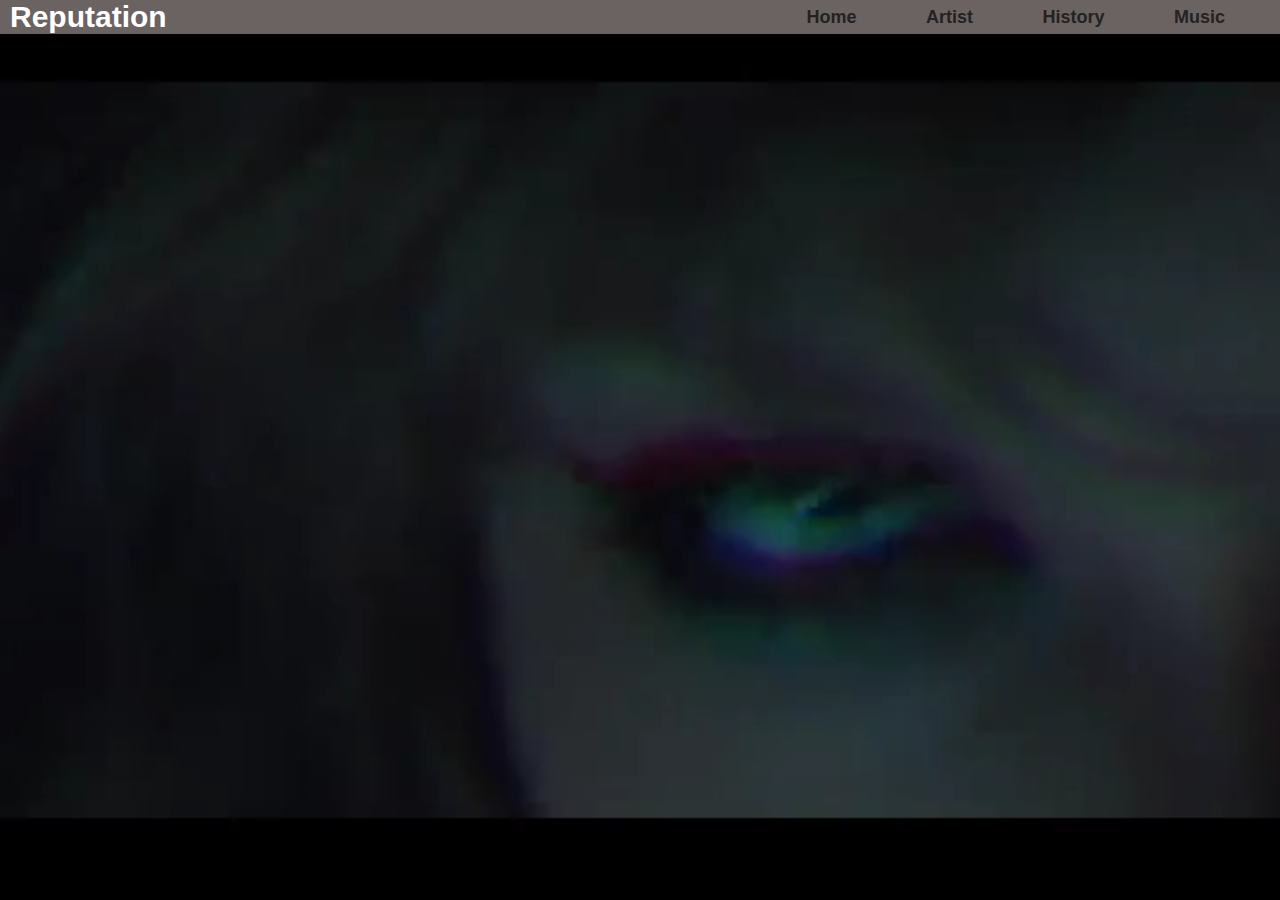
<file: index.html>
<!DOCTYPE html>
<html>

<head>
    <meta name="viewport" content="width=device-width, initial-scale=1.0">
    <title>Reputation Era</title>
    <link rel="stylesheet" href="deesign.css">
    <link href='https://unpkg.com/boxicons@2.1.4/css/boxicons.min.css' rel='stylesheet'>
    

</head>

<body>


    <selection>
        <div class="styling">
            <video src="images/repvidz.mp4" id="bg=video" autoplay muted></video>
            <div class="text">
                <span>REPUTATION</span>
                <span></span>
                <span><a href="about.html">Explore</a></span>
            </div>
        </div>
    </selection>
    <video src="images/reppic_1.mp4" id="bgvidz" autoplay muted></video>         


    <header class="menu">
        <a href="#" class="logo">Reputation</a>
        
        <nav class="clickable">
            <ul>
                <a href="#">
                    <h2 class="home">Home</h2>
                </a>
                <a href="about.html">
                    <h2 class="About">Artist</h2>
                </a>
                <a href="history.html">
                    <h2 class="historybtns">History</h2>
                </a>
                <a href="music.html">
                    <h2 class="msicbtns">Music</h2>
                </a>
            </ul>
        </nav>
    </header>
    
   
</body>

</html>
</file>
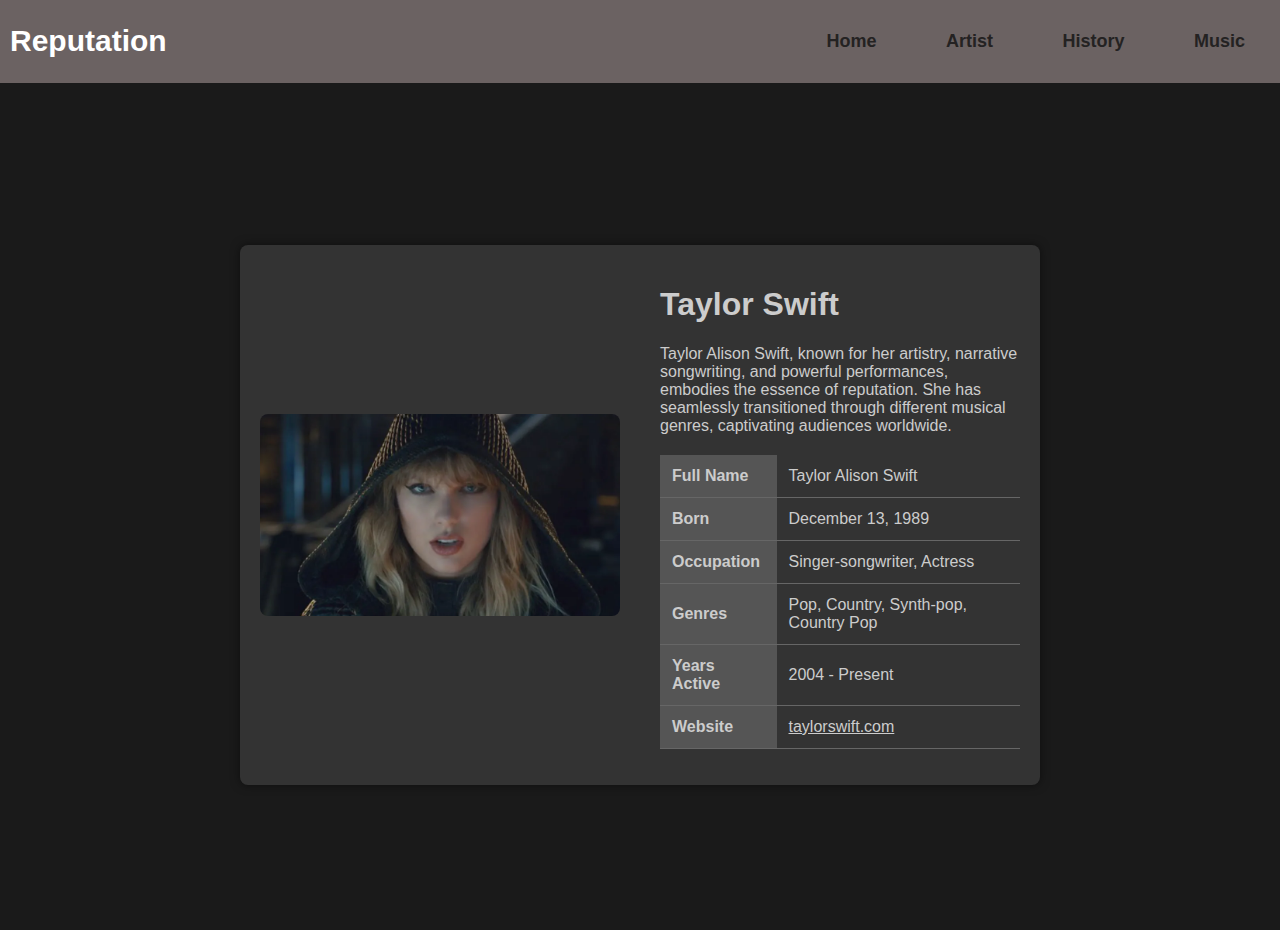
<file: about.html>
<!DOCTYPE html>
<html lang="en">
<head>
    <meta charset="UTF-8">
    <meta name="viewport" content="width=device-width, initial-scale=1.0">
    <title>Taylor Alison Swift</title>
    <link rel="stylesheet" href="about.css">
</head>
<body>

    <header class="menu">
        <a href="#" class="logo">Reputation</a>
        
        <nav class="clickable">
            <ul>
                <a href="index.html">
                    <h2 class="home">Home</h2>
                </a>
                <a href="#">
                    <h2 class="About">Artist</h2>
                </a>
                <a href="history.html">
                    <h2 class="historybtns">History</h2>
                </a>
                <a href="music.html">
                    <h2 class="msicbtns">Music</h2>
                </a>
            </ul>
        </nav>
    </header>

    <div id="content">
        <div id="image-container">
            <img src="taylor-swift-ready-for-it-social.webp" alt="Taylor Swift performing at 2019 American Music Awards">
        </div>
        <div id="text-container">
            <h1>Taylor Swift</h1>
            <p>Taylor Alison Swift, known for her artistry, narrative songwriting, and powerful performances, embodies the essence of reputation. She has seamlessly transitioned through different musical genres, captivating audiences worldwide.</p>
            <table>
                <tr>
                    <th>Full Name</th>
                    <td>Taylor Alison Swift</td>
                </tr>
                <tr>
                    <th>Born</th>
                    <td>December 13, 1989</td>
                </tr>
                <tr>
                    <th>Occupation</th>
                    <td>Singer-songwriter, Actress</td>
                </tr>
                <tr>
                    <th>Genres</th>
                    <td>Pop, Country, Synth-pop, Country Pop</td>
                </tr>
                <tr>
                    <th>Years Active</th>
                    <td>2004 - Present</td>
                </tr>
                <tr>
                    <th>Website</th>
                    <td><a href="https://www.taylorswift.com/">taylorswift.com</a></td>
                </tr>
            </table>
        </div>
    </div>
</body>
</html>
</file>
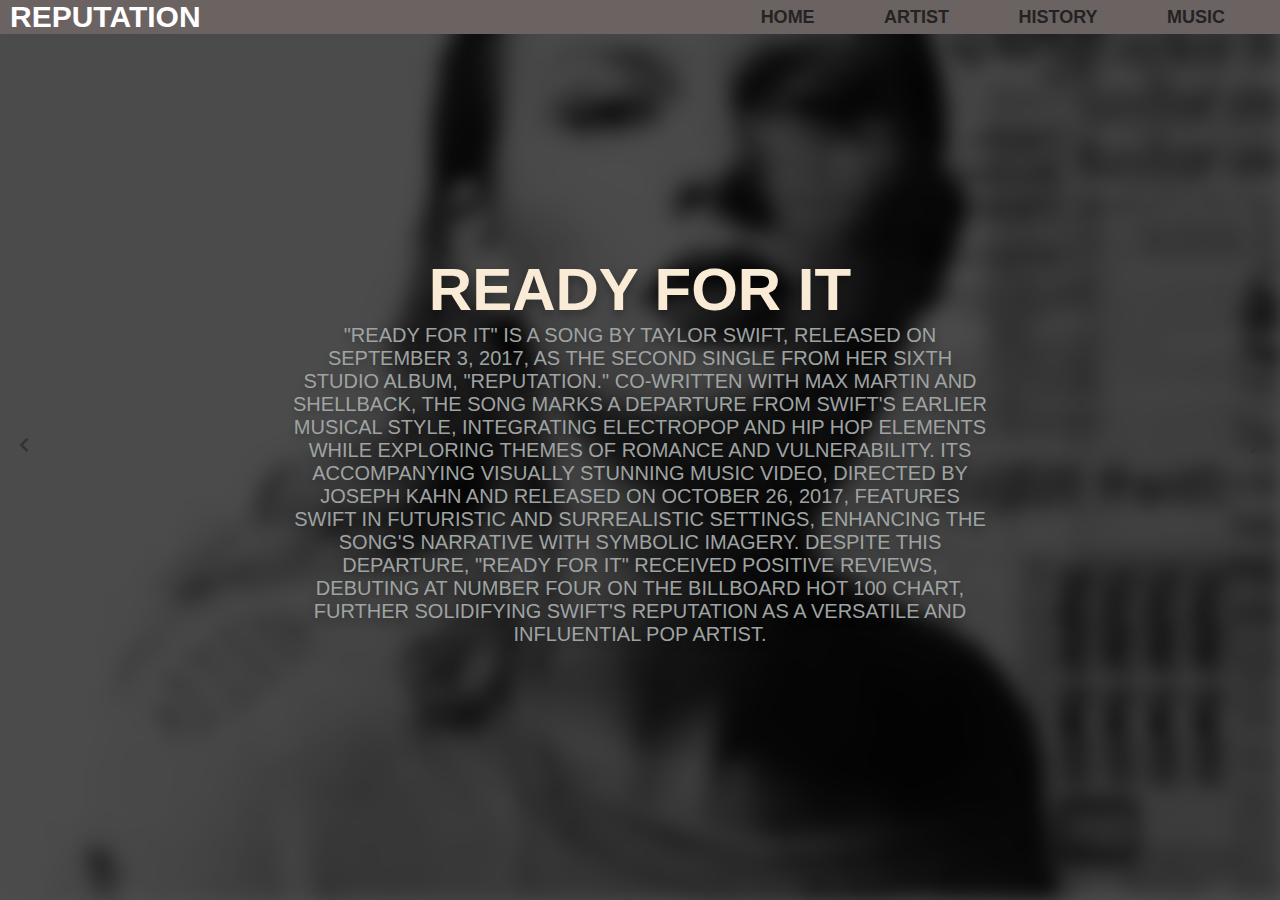
<file: history.html>
<!DOCTYPE html>
<html lang="en">

<head>
    <meta charset="UTF-8">
    <meta name="viewport" content="width=device-width, initial-scale=1.0">
    <title>Document</title>
    <link rel="stylesheet" href="history.css">
    <link href='https://unpkg.com/boxicons@2.1.4/css/boxicons.min.css' rel='stylesheet'>

</head>

<body>

    <header class="menu">
        <a href="#" class="logo">Reputation</a>
        
        <nav class="clickable">
            <ul>
                <a href="index.html">
                    <h2 class="home">Home</h2>
                </a>
                <a href="about.html">
                    <h2 class="About">Artist</h2>
                </a>
                <a href="#">
                    <h2 class="historybtns">History</h2>
                </a>
                <a href="music.html">
                    <h2 class="msicbtns">Music</h2>
                </a>
            </ul>
        </nav>
    </header>

    <div class="container">
        <div class="slide-container active">
            <div class="slide">
                <div class="content">
                    <h3>Ready for it</h3>
                    <p>"Ready for It" is a song by Taylor Swift, released on September 3, 2017, as the second single
                        from her sixth studio album, "Reputation." Co-written with Max Martin and Shellback, the song
                        marks a departure from Swift's earlier musical style, integrating electropop and hip hop
                        elements while exploring themes of romance and vulnerability. Its accompanying visually stunning
                        music video, directed by Joseph Kahn and released on October 26, 2017, features Swift in
                        futuristic and surrealistic settings, enhancing the song's narrative with symbolic imagery.
                        Despite this departure, "Ready for It" received positive reviews, debuting at number four on the
                        Billboard Hot 100 chart, further solidifying Swift's reputation as a versatile and influential
                        pop artist.</p>
                </div>
                <img src="download.jpg" alt="Ready for it">
            </div>
        </div>

        <div class="slide-container">
            <div class="slide">
                <div class="content">
                    <h3>End Game</h3>
                    <p>"End Game" is a 2017 song by Taylor Swift featuring Future and Ed Sheeran. It's from her album
                        "Reputation" and blends pop, hip hop, and R&B. The song discusses fame, love, and redemption.
                        Despite mixed reviews, it did well commercially, reaching the top ten in various countries. The
                        music video, released in 2018, features Swift, Future, and Sheeran in glamorous settings,
                        highlighting Swift's versatility as an artist.</p>
                </div>
                <img src="download.jpg" alt="Ready for it">
            </div>
        </div>

        <div class="slide-container">
            <div class="slide">
                <div class="content">
                    <h3>I did Something Bad</h3>
                    <p>"I Did Something Bad" is a song from Taylor Swift's album "Reputation," released on November 10,
                        2017. Co-written with Max Martin, it features dark, electronic production, marking a departure
                        from Swift's earlier style. Lyrically, it explores rebellion, revenge, and the consequences of
                        actions, addressing Swift's public image controversies. Critics praised its edgy production and
                        confident delivery. The song became a fan favorite and was performed during Swift's "Reputation
                        Stadium Tour," showcasing her versatility as an artist.</p>
                </div>
                <img src="download.jpg" alt="Ready for it">
            </div>
        </div>

        <div class="slide-container">
            <div class="slide">
                <div class="content">
                    <h3>Don’t Blame Me</h3>
                    <p>"Don't Blame Me" is a song from Taylor Swift's album "Reputation," released on November 10, 2017.
                        Produced with Max Martin and Shellback, it features gospel influences and powerful vocals from
                        Swift. Lyrically, it delves into themes of love, addiction, and devotion. Critics praised its
                        vocal delivery, production, and depth. The song became a fan favorite and was part of Swift's
                        "Reputation Stadium Tour," contributing to her status as a prominent figure in pop music.</p>
                </div>
                <img src="download.jpg" alt="Ready for it">
            </div>
        </div>

        <div class="slide-container">
            <div class="slide">
                <div class="content">
                    <h3>Delicate</h3>
                    <p>"Don't Blame Me" by Taylor Swift, from her album "Reputation" (2017), produced with Max Martin
                        and Shellback, features gospel-infused sound and powerful vocals. Lyrically, it explores love,
                        addiction, and devotion, with Swift acknowledging intense emotions. Critics praised its vocal
                        delivery, production, and depth. A fan favorite, it was part of Swift's "Reputation Stadium
                        Tour," contributing to her pop music prominence.</p>
                </div>
                <img src="download.jpg" alt="Ready for it">
            </div>
        </div>

        <div class="slide-container">
            <div class="slide">
                <div class="content">
                    <h3>Look What You Made Me Do</h3>
                    <p>"Look What You Made Me Do" is Taylor Swift's lead single from her album "Reputation," released on
                        August 24, 2017. Co-written with Jack Antonoff and produced by both, it showcases a darker,
                        electronic sound diverging from Swift's previous style. Lyrically, it addresses Swift's public
                        conflicts, emphasizing themes of redemption and empowerment. The music video, directed by Joseph
                        Kahn, incorporates symbolic imagery from Swift's past controversies. While critics had mixed
                        reviews, the song debuted at number one on the Billboard Hot 100, marking a new era for Swift's
                        music with "Reputation."</p>
                </div>
                <img src="download.jpg" alt="Ready for it">
            </div>
        </div>

        <div class="slide-container">
            <div class="slide">
                <div class="content">
                    <h3>So It Goes...</h3>
                    <p>"So It Goes..." is a track from Taylor Swift's album "Reputation," released on November 10, 2017.
                        Co-written with Jack Antonoff, who also produced it, the song features a moody, atmospheric
                        sound and explores themes of passion and desire in romantic relationships. Critics praised its
                        production and Swift's mature songwriting. Though not a single, it became a fan favorite and was
                        performed during Swift's "Reputation Stadium Tour," adding to the album's narrative of love and
                        self-discovery.</p>
                </div>
                <img src="download.jpg" alt="Ready for it">
            </div>
        </div>

        <div class="slide-container">
            <div class="slide">
                <div class="content">
                    <h3>Gorgeous</h3>
                    <p>"Gorgeous" is a track from Taylor Swift's album "Reputation," released on October 20, 2017.
                        Co-written with Max Martin and Shellback, who also produced it, the song is a catchy pop tune
                        with playful lyrics describing an attractive encounter. It resonated with fans and critics alike
                        for its relatable themes. Released as a promotional single, it peaked at number 13 on the
                        Billboard Hot 100 chart. The accompanying lyric video, released on October 19, 2017, featured
                        animated depictions of the song's lyrics. "Gorgeous" highlighted Swift's songwriting skills and
                        knack for crafting catchy pop anthems centered around themes of love and attraction.</p>
                </div>
                <img src="download.jpg" alt="Ready for it">
            </div>
        </div>

        <div class="slide-container">
            <div class="slide">
                <div class="content">
                    <h3>Getaway Car</h3>
                    <p>"Getaway Car" is a track from Taylor Swift's album "Reputation," released on November 10, 2017.
                        Co-written with Jack Antonoff, who also produced it, the song features an upbeat tempo and
                        narrative-driven lyrics. It depicts a tumultuous romantic relationship likened to a "getaway
                        car" used to escape. Critics acclaimed its production, storytelling, and Swift's emotive
                        delivery. Though not a single, it became a fan favorite and was performed during Swift's
                        "Reputation Stadium Tour," adding to the album's narrative and showcasing Swift's storytelling
                        prowess.</p>
                </div>
                <img src="download.jpg" alt="Ready for it">
            </div>
        </div>

        <div class="slide-container">
            <div class="slide">
                <div class="content">
                    <h3>King of My Heart</h3>
                    <p>"King of My Heart" is a track from Taylor Swift's album "Reputation," released on November 10,
                        2017. Co-written with Jack Antonoff, who also produced it, the song features pulsating beats,
                        electronic production, and an anthemic chorus. Lyrically, it delves into themes of love,
                        passion, and devotion, expressing Swift's surrender to true love. Critics praised its catchy
                        melody, production, and emotive vocals. Though not a single, it became a fan favorite and was
                        part of Swift's "Reputation Stadium Tour," contributing to the album's exploration of love and
                        self-discovery. It showcases Swift's growth as both a songwriter and performer.</p>
                </div>
                <img src="download.jpg" alt="Ready for it">
            </div>
        </div>

        <div class="slide-container">
            <div class="slide">
                <div class="content">
                    <h3>Dancing With Our Hands Tied</h3>
                    <p>"Dancing With Our Hands Tied" is a track from Taylor Swift's album "Reputation," released on
                        November 10, 2017. Co-written with Jack Antonoff, who also produced it, the song features
                        pulsating beats, synth-pop elements, and introspective lyrics. It explores the challenges of
                        romantic relationships and the perseverance despite obstacles. Critics praised its production,
                        Swift's vocals, and emotional depth. Though not a single, it became a fan favorite and part of
                        Swift's "Reputation Stadium Tour," contributing to the album's themes of love, betrayal, and
                        resilience while showcasing Swift's growth as a songwriter.</p>
                </div>
                <img src="download.jpg" alt="Ready for it">
            </div>
        </div>

        <div class="slide-container">
            <div class="slide">
                <div class="content">
                    <h3>Dress</h3>
                    <p>"Dress" is a song from Taylor Swift's album "Reputation," released on November 10, 2017.
                        Co-written with Jack Antonoff, who also produced it, the track features a seductive, atmospheric
                        sound and intimate lyrics exploring desire, intimacy, and vulnerability. Critics praised its
                        production, sensuality, and Swift's mature songwriting. Though not a single, it became a fan
                        favorite and was performed during Swift's "Reputation Stadium Tour," adding to the album's
                        exploration of themes like love and self-discovery while highlighting Swift's artistic
                        evolution.</p>
                </div>
                <img src="download.jpg" alt="Ready for it">
            </div>
        </div>

        <div class="slide-container">
            <div class="slide">
                <div class="content">
                    <h3>This Is Why We Can't Have Nice Things</h3>
                    <p>"This Is Why We Can't Have Nice Things" is a song from Taylor Swift's album "Reputation,"
                        released on November 10, 2017. Co-written with Jack Antonoff, it features an upbeat tempo,
                        catchy melody, and playful lyrics. The song serves as a tongue-in-cheek commentary on betrayal
                        and broken friendships, addressing Swift's public feuds within the entertainment industry.
                        Despite its playful tone, it carries a sense of empowerment as Swift asserts her resilience.
                        Critics praised its infectious energy and witty songwriting. Though not a single, it became a
                        fan favorite and part of Swift's "Reputation Stadium Tour," contributing to the album's success
                        and showcasing Swift's songwriting prowess.</p>
                </div>
                <img src="download.jpg" alt="Ready for it">
            </div>
        </div>

        <div class="slide-container">
            <div class="slide">
                <div class="content">
                    <h3>Call It What You Want</h3>
                    <p>"Call It What You Want" is a track from Taylor Swift's "Reputation" album, released on November
                        10, 2017. Co-written with Jack Antonoff, it explores themes of redemption and resilience amidst
                        public scrutiny. Critics praised its sincerity and vulnerability, while fans found it resonant
                        despite not being released as a single. The song showcases Swift's growth as both a songwriter
                        and artist.</p>
                </div>
                <img src="download.jpg" alt="Ready for it">
            </div>
        </div>

        <div class="slide-container">
            <div class="slide">
                <div class="content">
                    <h3>New Year's Day</h3>
                    <p>"New Year's Day" is a track from Taylor Swift's "Reputation" album, released in 2017. It's known
                        for its intimate and reflective tone, marking a departure from the album's edgier sound. The
                        song highlights themes of love, renewal, and starting fresh, particularly on New Year's Day.
                        Critics and fans appreciated its heartfelt lyrics and Swift's emotive delivery. Despite not
                        being released as a single, it became a fan favorite and showcased Swift's versatility as a
                        songwriter.</p>
                </div>
                <img src="download.jpg" alt="Ready for it">
            </div>
        </div>

        <div id="next" onclick="next()"><i class='bx bxs-chevron-right'></i></div>
        <div id="prev" onclick="prev()"><i class='bx bx-chevron-left'></i></div>

    </div>

    <script>
        let slides = document.querySelectorAll('.slide-container');
        let index = 0;

        function next() {
            slides[index].classList.remove('active');
            index = (index + 1) % slides.length;
            slides[index].classList.add('active');
        }

        function prev() {
            slides[index].classList.remove('active');
            index = (index - 1 + slides.length) % slides.length;
            slides[index].classList.add('active');
        }

    </script>

</body>

</html>
</file>
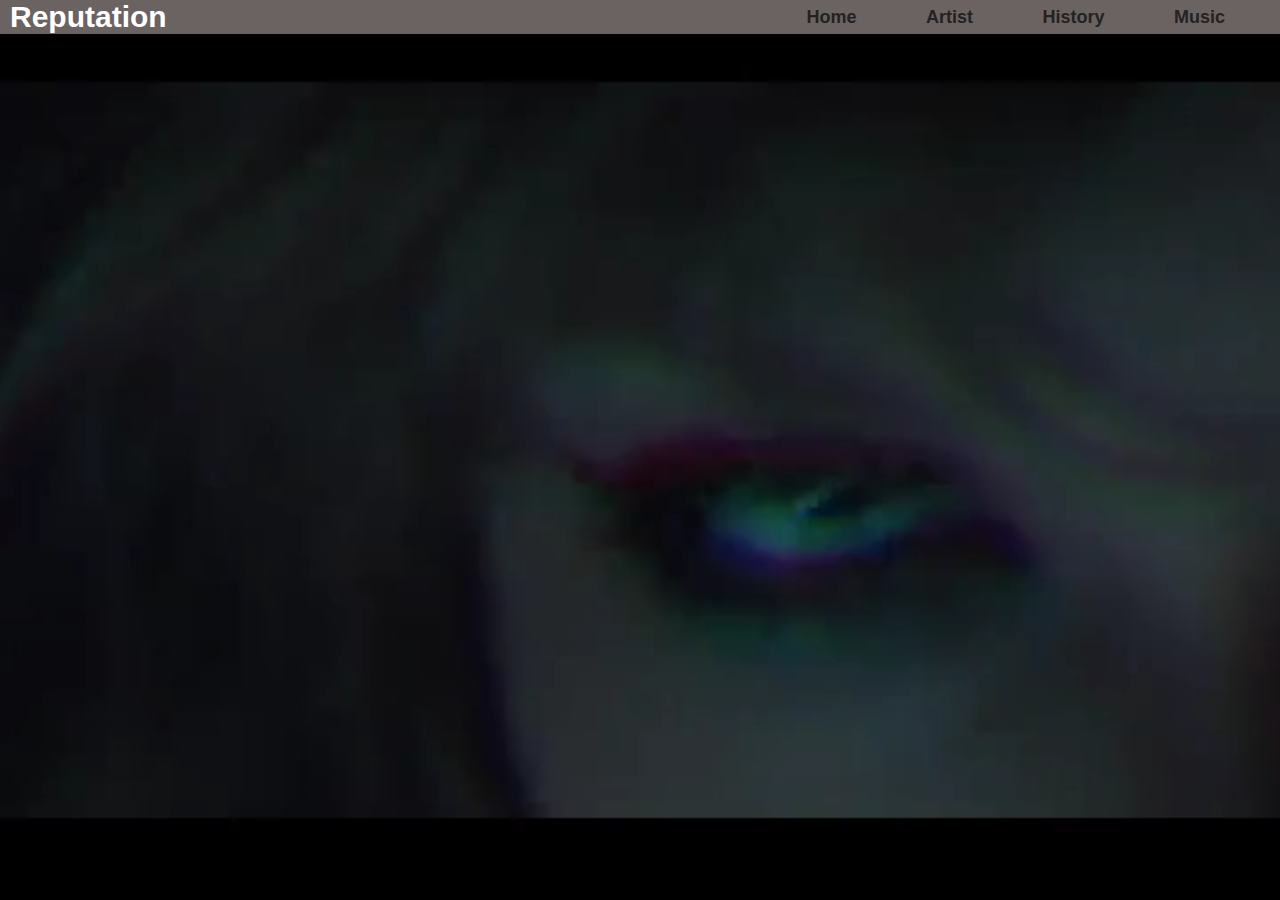
<file: main.html>
<!DOCTYPE html>
<html>

<head>
    <meta name="viewport" content="width=device-width, initial-scale=1.0">
    <title>Reputation Era</title>
    <link rel="stylesheet" href="deesign.css">
    <link href='https://unpkg.com/boxicons@2.1.4/css/boxicons.min.css' rel='stylesheet'>
    

</head>

<body>


    <selection>
        <div class="styling">
            <video src="images/repvidz.mp4" id="bg=video" autoplay muted></video>
            <div class="text">
                <span>REPUTATION</span>
                <span></span>
                <span><a href="about.html">Explore</a></span>
            </div>
        </div>
    </selection>
    <video src="images/reppic_1.mp4" id="bgvidz" autoplay muted></video>         


    <header class="menu">
        <a href="#" class="logo">Reputation</a>
        
        <nav class="clickable">
            <ul>
                <a href="#">
                    <h2 class="home">Home</h2>
                </a>
                <a href="about.html">
                    <h2 class="About">Artist</h2>
                </a>
                <a href="history.html">
                    <h2 class="historybtns">History</h2>
                </a>
                <a href="music.html">
                    <h2 class="msicbtns">Music</h2>
                </a>
            </ul>
        </nav>
    </header>
    
   
</body>

</html>
</file>
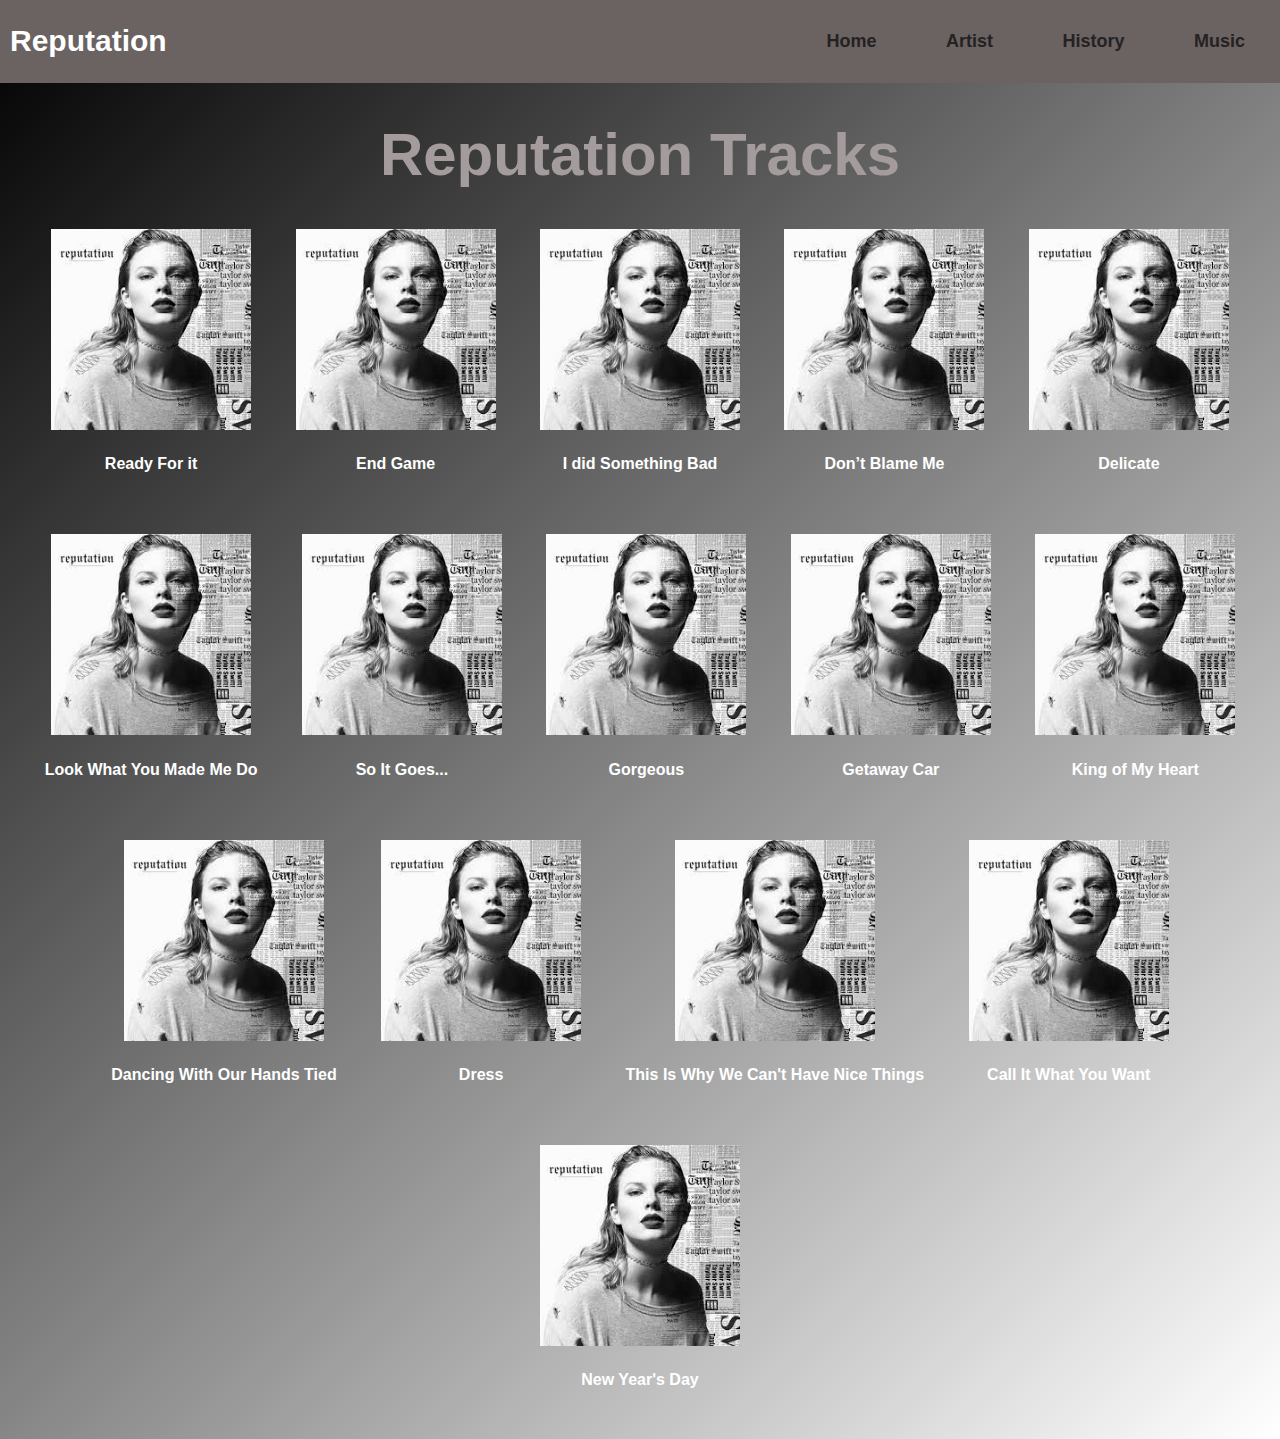
<file: music.html>
<!DOCTYPE html>
<html lang="en">

<head>
    <meta charset="UTF-8">
    <meta name="viewport" content="width=device-width, initial-scale=1.0">
    <title>My Album</title>
    <link rel="stylesheet" href="music.css">

</head>

<body>


    <header class="menu">
        <a href="#" class="logo">Reputation</a>
        
        <nav class="clickable">
            <ul>
                <a href="index.html">
                    <h2 class="home">Home</h2>
                </a>
                <a href="about.html">
                    <h2 class="About">Artist</h2>
                </a>
                <a href="history.html">
                    <h2 class="historybtns">History</h2>
                </a>
                <a href="#">
                    <h2 class="msicbtns">Music</h2>
                </a>
            </ul>
        </nav>
    </header>

    <div class="title">
        <h1>Reputation Tracks</h1>
    </div>

    <div class="album" onclick="toggleDetails('song1')">
        <img src="pics/download1.jpg" alt="Album 1">
        <h4>Ready For it</h4>
    </div>

    <div class="album" onclick="toggleDetails('song2')">
        <img src="pics/download2.jpg" alt="Album 2">
        <h4>End Game</h4>
    </div>

    <div class="album" onclick="toggleDetails('song3')">
        <img src="pics/download3.jpg" alt="Album 3">
        <h4>I did Something Bad</h4>
    </div>

    <div class="album" onclick="toggleDetails('song4')">
        <img src="pics/download4.jpg" alt="Album 4">
        <h4>Don’t Blame Me</h4>
    </div>

    <div class="album" onclick="toggleDetails('song5')">
        <img src="pics/download5.jpg" alt="Album 5">
        <h4>Delicate</h4>
    </div>

    <div class="album" onclick="toggleDetails('song6')">
        <img src="pics/download6.jpg" alt="Album 6">
        <h4>Look What You Made Me Do</h4>
    </div>

    <div class="album" onclick="toggleDetails('song7')">
        <img src="pics/download7.jpg" alt="Album 7">
        <h4>So It Goes...</h4>
    </div>

    <div class="album" onclick="toggleDetails('song8')">
        <img src="pics/download8.jpg" alt="Album 8">
        <h4>Gorgeous</h4>
    </div>

    <div class="album" onclick="toggleDetails('song9')">
        <img src="pics/download9.jpg" alt="Album 9">
        <h4>Getaway Car</h4>
    </div>

    <div class="album" onclick="toggleDetails('song10')">
        <img src="pics/download10.jpg" alt="Album 10">
        <h4>King of My Heart</h4>
    </div>

    <div class="album" onclick="toggleDetails('song11')">
        <img src="pics/download11.jpg" alt="Album 11">
        <h4>Dancing With Our Hands Tied</h4>
    </div>

    <div class="album" onclick="toggleDetails('song12')">
        <img src="pics/download12.jpg" alt="Album 12">
        <h4>Dress</h4>
    </div>

    <div class="album" onclick="toggleDetails('song13')">
        <img src="pics/download13.jpg" alt="Album 13">
        <h4>This Is Why We Can't Have Nice Things</h4>
    </div>

    <div class="album" onclick="toggleDetails('song14')">
        <img src="pics/download14.jpg" alt="Album 14">
        <h4>Call It What You Want</h4>
    </div>

    <div class="album" onclick="toggleDetails('song15')">
        <img src="pics/download15.jpg" alt="Album 15">
        <h4>New Year's Day</h4>
    </div>



    <!-- Song 1 Details -->
    <div id="song1" class="song-details">
        <h1>Ready For it</h1>
        <p>
            Knew he was a killer first time that I saw him <br>
            Wondered how many girls he had loved and left haunted <br>
            But if he's a ghost, then I can be a phantom <br>
            Holdin' him for ransom, some <br>
            Some boys are tryin' too hard, he don't try at all though <br>
            Younger than my exes, but he act like such a man, so <br>
            I see nothing better, I keep him forever <br>
            Like a vendetta-ta</p>

        <p>
            I, I, I see how this is gon' go<br>
            Touch me and you'll never be alone<br>
            I-Island breeze and lights down low<br>
            No one has to know</p>

        </p>

        <p>
            In the middle of the night, in my dreams<br>
            You should see the things we do, baby<br>
            In the middle of the night, in my dreams<br>
            I know I'm gonna be with you, so I take my time<br>
            Are you ready for it?</p>

        <p>
            Knew I was a robber first time that he saw me<br>
            Stealing hearts and running off and never sayin' sorry<br>
            But if I'm a thief, then he can join the heist, and<br>
            We'll move to an island, and<br>
            And he can be my jailer, Burton to this Taylor<br>
            Every love I've known in comparison is a failure<br>
            I forget their names now, I'm so very tame now<br>
            Never be the same now, now</p>

        <p>
            I, I, I see how this is gon' go<br>
            Touch me and you'll never be alone<br>
            I-Island breeze and lights down low<br>
            No one has to know (No one has to know)</p>

        <p>
            In the middle of the night, in my dreams<br>
            You should see the things we do, baby<br>
            In the middle of the night in my dreams<br>
            I know I'm gonna be with you, so I take my time<br>
            Are you ready for it?<br>
            Oh, are you ready for it?</p>

        <p>
            Baby, let the games begin<br>
            Let the games begin<br>
            Let the games begin<br>
            Baby, let the games begin<br>
            Let the games begin<br>
            Let the games begin</p>

        <p>

            I, I, I see how this is gon' go<br>
            Touch me and you'll never be alone<br>
            I-Island breeze and lights down low<br>
            No one has to know</p>

        <p>
            In the middle of the night (Night), in my dreams (My dreams)<br>
            You should see the things we do (We do), baby (Baby), hmm (Eh)<br>
            In the middle of the night, in my dreams (My dreams)<br>
            I know I'm gonna be with you (I know I'm gonna be with you)<br>
            So I take my time<br>
            In the middle of the night</p>

        <p>
            Baby, let the games begin<br>
            Let the games begin<br>
            Let the games begin<br>
            Are you ready for it?<br>
            Baby, let the games begin<br>
            Let the games begin<br>
            Let the games begin<br>
            Are you ready for it?<br>
        </p>
    </div>

    <!-- Song 2 Details -->
    <div id="song2" class="song-details">
        <h1>End Game</h1>
        <h2>Feat. Ed Sheeran and Future </h2>
        <p>
            [Taylor Swift and Future:]<br>
            I wanna be your end game<br>
            I wanna be your first string<br>
            I wanna be your A-Team (Whoa, whoa, whoa)<br>
            I wanna be your end game, end game</p>

        <p>

            Big reputation, big reputation<br>
            Ooh, you and me, we got big reputations, ah<br>
            And you heard about me, ooh<br>
            I got some big enemies (Yeah)<br>
            Big reputation, big reputation<br>
            Ooh, you and me would be a big conversation, ah (Git, git)<br>
            And I heard about you, ooh (Yeah)<br>
            You like the bad ones, too</p>



        <p>
            [Future:]
            You so dope, don't overdose, I'm so stoked, I need a toast<br>
            We do the most, I'm in the Ghost like I'm whippin' a boat<br>
            I got a reputation, girl that don't precede me (Yeah)<br>
            I'm one call away whenever you need me (Yeah)<br>
            I'm in a G5 (Yeah), come to the A-Side (Yeah)<br>
            I got a bad boy persona, that's what they like (What they like)<br>
            You love it, I love it too 'cause you're my type (You're my type)<br>
            You hold me down and I protect you with my life</p>

        <p>
            [Taylor Swift and Future:]<br>
            I don't wanna touch you, I don't wanna be<br>
            Just another ex-love you don't wanna see<br>
            I don't wanna miss you (I don't wanna miss you)<br>
            Like the other girls do<br>
            I don't wanna hurt you, I just wanna be<br>
            Drinking on a beach with you all over me<br>
            I know what they all say (I know what they all say)<br>
            But I ain't tryna play</p>

        <p>
            [Taylor Swift:]<br>
            I wanna be your end game (End game)v
            I wanna be your first string (First string)<br>
            I wanna be your A-Team (A-Team)<br>
            I wanna be your end game, end game</p>

        <p>
            [Ed Sheeran:]<br>
            Knew her when I was young, reconnected when we were little bit older<br>
            Both sprung, I got issues and chips on both of my shoulders<br>
            Reputation precedes me, in rumors, I'm knee-deep<br>
            The truth is, it's easier to ignore it, believe me<br>
            Even when we'd argue, we'd not do it for long<br>
            And you understand the good and bad end up in the song<br>
            For all your beautiful traits, and the way you do it with ease<br>
            For all my flaws, paranoia, and insecurities<br>
            I've made mistakes and made some choices, that's hard to deny<br>
            After the storm, something was born on the 4th of July<br>
            I've passed days without fun, this end game is the one<br>
            With four words on the tip of my tongue, I'll never say it</p>

        <p>
            [Taylor Swift:]<br>
            I don't wanna touch you, I don't wanna be<br>
            Just another ex-love you don't wanna see<br>
            I don't wanna miss you (I don't wanna miss you)<br>
            Like the other girls do<br>
            I don't wanna hurt you, I just wanna be<br>
            Drinking on a beach with you all over me<br>
            I know what they all say, yeah<br>
            But I ain't tryna play</p>

        <p>

            I wanna be your end game (End game)<br>
            I wanna be your first string (Wanna be your first string)<br>
            I wanna be your A-Team (A-Team)<br>
            I wanna be your end game, end game</p>

        <p>
            [Taylor Swift and Future:]<br>
            Big reputation, big reputation<br>
            Ooh, you and me, we got big reputations, ah<br>
            And you heard about me, ooh<br>
            I got some big enemies<br>
            Hey, big reputation, big reputation<br>
            Ooh, you and me would be a big conversation, ah<br>
            And I heard about you, ooh<br>
            You like the bad ones, too</p>

        <p>
            [Taylor Swift:]<br>
            I hit you like bang, we tried to forget it, but we just couldn't<br>
            And I bury hatchets, but I keep maps of where I put 'em<br>
            Reputation precedes me, they told you I'm crazy<br>
            I swear I don't love the drama, it loves me<br>
            And I can't let you go, your hand prints on my soul<br>
            It's like your eyes are liquor, it's like your body is gold<br>
            You've been calling my bluff on all my usual tricks<br>
            So here's the truth from my red lips<br>
        </p>

        <p>
            [Swift, Future, and Ed Sheeran:]<br>
            I wanna be your end game (End game)<br>
            I wanna be your first string (Me and you, first string)<br>
            I wanna be your A-Team (Be your A-Team now, A-Team)<br>
            I wanna be your end game, end game<br>
            I wanna be your end game (Oh, I do)<br>
            I wanna be your first string (First string)<br>
            I wanna be your A-Team (A-Team)<br>
            I wanna be your end game, end game<br>
        </p>
    </div>

    <!-- Song 3 Details -->
    <div id="song3" class="song-details">
        <h1>I did Something Bad</h1>

        <p>
            I never trust a narcissist, but they love me<br>
            So I play 'em like a violin<br>
            And I make it look—oh—so easy<br>
        </p>

        <p>

            'Cause for every lie I tell them, they tell me three<br>
            This is how the world works<br>
            Now all he thinks about is me</p>



        <p>
            I can feel the flames on my skin<br>
            Crimson-red paint on my lips<br>
            If a man talks shit<br>
            Then I owe him nothing<br>
            I don't regret it one bit<br>
            'Cause he had it coming<br>
        </p>

        <p>
            They say I did something bad<br>
            Then why's it feel so good?<br>
            They say I did something bad<br>
            But why's it feel so good?<br>
            Most fun I ever had<br>
            And I'd do it over and over and over again if I could<br>
            It just felt so good, good</p>

        <p>
            I never trust a playboy, but they love me<br>
            So I fly 'em all around the world<br>
            And I let them think they saved me<br>
        </p>

        <p>
            They never see it comin', what I do next<br>
            This is how the world works<br>
            You gotta leave before you get left<br>
        </p>

        <p>
            They say I did something bad<br>
            Then why's it feel so good?<br>
            They say I did something bad<br>
            But why's it feel so good?<br>
            Most fun I ever had<br>
            And I'd do it over and over and over again if I could<br>
            It just felt so good, good<br>
        </p>

        <p>It just felt so good</p>

        <p>

            They're burning all the witches, even if you aren't one<br>
            They got their pitchforks and proof, their receipts and reasons<br>
        </p>

        <p>
            They're burning all the witches, even if you aren't one<br>
            So light me up (light me up), light me up (light me up)<br>
            Light me up, go ahead and light me up (light me up)</p>

        <p>
            Light me up (light me up), light me up (light me up)<br>
            Light me up (light me up), light me up<br>
            <br>
        </p>

        <p>
            They say I did something bad (oh)<br>
            Then why's it feel so good? (so good)<br>
            They say I did something bad<br>
            But why's it feel so good?<br>
            Most fun I ever had (most fun I ever had)<br>
            And I'd do it over and over and over again if I could<br>
            It just felt so good (good), good<br>
        </p>

        <p>
            Oh, you say I did something bad<br>
            (You say I did something bad?)<br>
            Why's it feel so good, good?<br>
            So bad, why's it feel so good?<br>
            Why's it feel, why's it feel so good? (bad)<br>
            It just felt so good, good<br>
        </p>
    </div>

    <!-- Song 4 Details -->
    <div id="song4" class="song-details">
        <h1>Don’t Blame Me</h1>

        <p>
            Don't blame me, love made me crazy<br>
            If it doesn't, you ain't doin' it right<br>
            Lord, save me, my drug is my baby<br>
            I'll be usin' for the rest of my life<br>
        </p>

        <p>

            I've been breakin' hearts a long time, and<br>
            Toyin' with them older guys<br>
            Just playthings for me to use<br>
            Something happened for the first time, in<br>
            The darkest little paradise<br>
            Shakin, pacin', I just need you</p>



        <p>
            For you, I would cross the line<br>
            I would waste my time<br>
            I would lose my mind<br>
            They say, "She's gone too far this time"<br>
        </p>

        <p>
            Don't blame me, love made me crazy<br>
            If it doesn't, you ain't doin' it right<br>
            Lord, save me, my drug is my baby<br>
            I'll be usin' for the rest of my life<br>
            Don't blame me, love made me crazy<br>
            If it doesn't, you ain't doin' it right<br>
            Oh, Lord, save me, my drug is my baby<br>
            I'll be usin' for the rest of my life</p>

        <p>
            My name is whatever you decide<br>
            And I'm just gonna call you mine<br>
            I'm insane, but I'm your baby (your baby)<br>
            Echoes (echoes) of your name inside my mind<br>
            Halo, hiding my obsession<br>
            I once was poison ivy, but now I'm your daisy<br>
        </p>

        <p>
            And baby, for you, I (I) would (would) fall from grace<br>
            Just (just) to (to) touch your face<br>
            If (if) you (you) walk away<br>
            I'd beg you on my knees to stay<br>
        </p>

        <p>
            Don't blame me, love made me crazy<br>
            If it doesn't, you ain't doin' it right<br>
            Lord, save me, my drug is my baby<br>
            I'll be usin' for the rest of my life (yeah, ooh)<br>
            Don't blame me, love made me crazy<br>
            If it doesn't, you ain't doin' it right<br>
            Oh, Lord, save me, my drug is my baby<br>
            I'll be usin' for the rest of my life
        </p>

        <p>I get so high, <br>
            Every time you're, every time you're lovin' me<br>
            You're lovin' me<br>
            Trip of my life, oh<br>
            Every time you're, every time you're touchin' me<br>
            You're touchin' me</p>

        <p>

            Every time you're, every time you're lovin' me<br>
            Oh Lord, save me, my drug is my baby<br>
            I'll be usin' for the rest of my life<br>
            Usin' for the rest of my life, ohh-oh<br>
        </p>

        <p>
            Don't blame me, love made me crazy<br>
            If it doesn't, you ain't doin' it right (doin' it right, no)<br>
            Lord, save me, my drug is my baby<br>
            I'll be usin' for the rest of my life (oh)<br>
            Don't blame me, love made me crazy (ooh)<br>
            If it doesn't, you ain't doin' it right (you ain't doin' it right)<br>
            Oh, Lord, save me, my drug is my baby<br>
            I'll be usin' for (I'll be usin') the rest of my life (I'll be usin')</p>

        <p>
            I get so high, oh<br>
            Every time you're, every time you're lovin' me<br>
            You're lovin' me<br>
            Oh, Lord, save me, my drug is my baby<br>
            I'll be usin' for the rest of my life
        </p>
    </div>

    <!-- Song 5 Details -->
    <div id="song5" class="song-details">
        <h1>Delicate</h1>
        <p>
            This ain't for the best<br>
            My reputation's never been worse, so<br>
            You must like me for me<br>
            We can't make<br>
            Any promises now, can we, babe?<br>
            But you can make me a drink</p>

        <p>
            Dive bar on the East Side, where you at?<br>
            Phone lights up my nightstand in the black<br>
            Come here, you can meet me in the back<br>
            Dark jeans and your Nikes, look at you<br>
            Oh damn, never seen that color blue<br>
            Just think of the fun things we could do</p>

        <p>
            This ain't for the best<br>
            My reputation's never been worse, so<br>
            You must like me for me<br>
            (Yeah, I want you)<br>
            We can't make<br>
            Any promises now, can we, babe?<br>
            But you can make me a drink</p>

        <p>
            Is it cool that I said all that?<br>
            Is it chill that you're in my head?<br>
            'Cause I know that it's delicate (delicate)<br>
            Is it cool that I said all that?<br>
            Is it too soon to do this yet?<br>
            'Cause I know that it's delicate</p>

        <p>
            Isn't it, isn't it, isn't it?<br>
            Isn't it?<br>
            Isn't it, isn't it, isn't it?<br>
            Isn't it delicate?</p>

        <p>
            Third floor on the West Side, me and you<br>
            Handsome, you're a mansion with a view<br>
            Do the girls back home touch you like I do?<br>
            Long night with your hands up in my hair<br>
            Echoes of your footsteps on the stairs<br>
            Stay here, honey, I don't wanna share</p>

        <p>
            This ain't for the best<br>
            My reputation's never been worse, so<br>
            You must like me for me<br>
            (Yeah, I want you)<br>
            We can't make<br>
            Any promises now, can we, babe?<br>
            But you can make me a drink</p>

        <p>
            Is it cool that I said all that?<br>
            Is it chill that you're in my head?<br>
            'Cause I know that it's delicate (delicate)<br>
            Is it cool that I said all that?<br>
            Is it too soon to do this yet?<br>
            'Cause I know that it's delicate<br>
        </p>

        <p>Isn't it, isn't it, isn't it?<br>
            Isn't it?<br>
            Isn't it, isn't it, isn't it?<br>
            Isn't it delicate?</p>

        <p>Sometimes I wonder, when you sleep<br>
            Are you ever dreaming of me?<br>
            Sometimes when I look into your eyes<br>
            I pretend you're mine all the damn time</p>

        <p>Is it cool that I said all that?<br>
            Is it chill that you're in my head?<br>
            'Cause I know that it's delicate (delicate)<br>
            (Yeah, I want you)<br>
            Is it cool that I said all that?<br>
            Is it too soon to do this yet?<br>
            'Cause I know that it's delicate (delicate)</p>

        <p>Is it cool that I said all that? (Isn't it?)<br>
            Is it chill that you're in my head? (Isn't it, isn't it?)<br>
            'Cause I know that it's delicate (isn't it delicate?)<br>
            (Yeah, I want you)<br>
            Is it cool that I said all that? (Isn't it?)<br>
            Is it too soon to do this yet? (Isn't it, isn't it?)<br>
            'Cause I know that it's delicate</p>

    </div>

    <!-- Song 6 Details -->
    <div id="song6" class="song-details">
        <h1>Look What You Made Me Do</h1>

        <p>I don't like your little games<br>
            Don't like your tilted stage<br>
            The role you made me play of the fool<br>
            No, I don't like you</p>

        <p>I don't like your perfect crime<br>
            How you laugh when you lie<br>
            You said the gun was mine<br>
            Isn't cool, no, I don't like you (oh!)</p>

        <p>But I got smarter, I got harder in the nick of time<br>
            Honey, I rose up from the dead, I do it all the time<br>
            I got a list of names, and yours is in red, underlined<br>
            I check it once, then I check it twice, oh!</p>

        <p>Ooh, look what you made me do<br>
            Look what you made me do<br>
            Look what you just made me do<br>
            Look what you just made me...<br>
            Ooh, look what you made me do<br>
            Look what you made me do<br>
            Look what you just made me do<br>
            Look what you just made me do</p>

        <p>I (I) don't (don't) like your kingdom keys (keys)<br>
            They (they) once belonged to me (me)<br>
            You (you) asked me for a place to sleep<br>
            Locked me out and threw a feast (what?)</p>

        <p>The world moves on, another day another drama, drama<br>
            But not for me, not for me, all I think about is karma<br>
            And then the world moves on, but one thing's for sure<br>
            Maybe I got mine, but you'll all get yours</p>

        <p>But I got smarter, I got harder in the nick of time (nick of time)<br>
            Honey, I rose up from the dead, I do it all the time (I do it all the time)<br>
            I got a list of names, and yours is in red, underlined<br>
            I check it once, then I check it twice, oh!</p>

        <p>Ooh, look what you made me do<br>
            Look what you made me do<br>
            Look what you just made me do<br>
            Look what you just made me...<br>
            Ooh, look what you made me do<br>
            Look what you made me do<br>
            Look what you just made me do<br>
            Look what you just made me do</p>

        <p>I don't trust nobody and nobody trusts me<br>
            I'll be the actress starring in your bad dreams<br>
            I don't trust nobody and nobody trusts me<br>
            I'll be the actress starring in your bad dreams<br>
            I don't trust nobody and nobody trusts me<br>
            I'll be the actress starring in your bad dreams<br>
            I don't trust nobody and nobody trusts me<br>
            I'll be the actress starring in your bad dreams</p>

        <p>I'm sorry<br>
            But the old Taylor can't come to the phone right now<br>
            Why? Oh, 'cause she's dead (oh)</p>

        <p>Ooh, look what you made me do<br>
            Look what you made me do<br>
            Look what you just made me do<br>
            Look what you just made me...<br>
            Ooh, look what you made me do<br>
            Look what you made me do<br>
            Look what you just made me do<br>
            Look what you just made me do</p>

        <p>Ooh, look what you made me do<br>
            Look what you made me do<br>
            Look what you just made me do<br>
            Look what you just made me...<br>
            Ooh, look what you made me do<br>
            Look what you made me do<br>
            Look what you just made me do<br>
            Look what you just made me do</p>

    </div>

    <!-- Song 7 Details -->
    <div id="song7" class="song-details">
        <h1>So It Goes...</h1>

        <p>See you in the dark<br>
            All eyes on you, my magician<br>
            All eyes on us<br>
            You make everyone disappear, and<br>
            Cut me into pieces<br>
            Gold cage, hostage to my feelings<br>
            Back against the wall<br>
            Trippin', trip-trippin' when you're gone</p>

        <p>'Cause we breakdown a little<br>
            But when you get me alone, it's so simple<br>
            'Cause baby, I know what you know<br>
            We can feel it</p>

        <p>And all the pieces fall<br>
            Right into place<br>
            Getting caught up in a moment<br>
            Lipstick on your face<br>
            So it goes<br>
            I'm yours to keep<br>
            And I'm yours to lose<br>
            You know I'm not a bad girl<br>
            But I do bad things with you<br>
            So it goes</p>

        <p>Met you in a bar<br>
            All eyes on me, your illusionist<br>
            All eyes on us<br>
            I make all your gray days clear and<br>
            Wear you like a necklace<br>
            I'm so chill, but you make me jealous<br>
            But I got your heart<br>
            Skippin', skip-skippin' when I'm gone</p>

        <p>'Cause we breakdown a little<br>
            But when I get you alone, it's so simple<br>
            'Cause baby, I know what you know<br>
            We can feel it</p>

        <p>And all the pieces fall<br>
            Right into place<br>
            Getting caught up in a moment<br>
            Lipstick on your face<br>
            So it goes<br>
            I'm yours to keep<br>
            And I'm yours to lose<br>
            You know I'm not a bad girl<br>
            But I do bad things with you<br>
            So it goes</p>

        <p>Come here, dressed in black now<br>
            So, so, so it goes<br>
            Scratches down your back now<br>
            So, so, so it goes</p>

        <p>You did a number on me<br>
            But honestly, baby, who's counting?<br>
            I did a number on you<br>
            But honestly, baby, who's counting?<br>
            You did a number on me<br>
            But honestly, baby, who's counting?<br>
            Who's counting?<br>
            (One, two, three)</p>

        <p>And all the pieces fall<br>
            Right into place<br>
            Getting caught up in a moment<br>
            Lipstick on your face<br>
            So it goes<br>
            I'm yours to keep<br>
            And I'm yours to lose<br>
            You know I'm not a bad girl<br>
            But I do bad things with you<br>
            So it goes</p>

        <p>Come here, dressed in black now<br>
            So, so, so it goes<br>
            Scratches down your back now<br>
            So, so, so it goes<br>
            Come here, dressed in black now<br>
            So, so, so it goes<br>
            Scratches down your back now<br>
            So, so, so it goes</p>

    </div>

    <!-- Song 8 Details -->
    <div id="song8" class="song-details">
        <h1>Gorgeous</h1>

        <p>You should take it as a compliment<br>
            That I got drunk and made fun of the way you talk<br>
            You should think about the consequence<br>
            Of your magnetic field being a little too strong<br>
            And I got a boyfriend, he's older than us<br>
            He's in the club doing, I don't know what<br>
            You're so cool, it makes me hate you so much (I hate you so much)</p>

        <p>Whisky on ice, Sunset and Vine<br>
            You've ruined my life, by not being mine</p>

        <p>You're so gorgeous<br>
            I can't say anything to your face<br>
            'Cause look at your face (gorgeous)<br>
            And I'm so furious<br>
            At you for making me feel this way<br>
            But what can I say?<br><br>
            You're gorgeous</p>

        <p>You should take it as a compliment<br>
            That I'm talking to everyone here but you (but you, but you)<br>
            And you should think about the consequence<br>
            Of you touching my hand in the darkened room (dark room, dark room)<br>
            If you've got a girlfriend, I'm jealous of her<br>
            But if you're single that's honestly worse<br>
            'Cause you're so gorgeous it actually hurts<br>
            (Honey, it hurts)</p>

        <p>Ocean blue eyes looking in mine<br>
            I feel like I might sink and drown and die</p>

        <p>You're so gorgeous<br>
            I can't say anything to your face (to your face)<br>
            'Cause look at your face (look at your face)<br>
            And I'm so furious<br>
            At you for making me feel this way (this way)<br>
            But what can I say?<br>
            You're gorgeous</p>

        <p>You make me so happy, it turns back to sad, yeah<br>
            There's nothing I hate more than what I can't have<br>
            You are so gorgeous it makes me so mad (mmh)<br>
            You make me so happy, it turns back to sad, yeah<br>
            There's nothing I hate more than what I can't have and<br>
            Guess I'll just stumble on home to my cats (yeugh)<br>
            Alone, unless you wanna come along (oh)</p>

        <p>You're so gorgeous<br>
            I can't say anything to your face (to your face)<br>
            'Cause look at your face (look at your face, gorgeous)<br>
            And I'm so furious (I'm so furious)<br>
            At you for making me feel this way (feel this way)<br>
            But what can I say? (I say)<br>
            You're gorgeous</p>

        <p>You make me so happy, it turns back to sad, yeah<br>
            There's nothing I hate more than what I can't have and<br>
            You are so gorgeous it makes me so mad (mmh)<br>
            You're gorgeous<br>
            You make me so happy, it turns back to sad, yeah (it turns back so sad)<br>
            There's nothing I hate more than what I can't have (what I can have)<br>
            You are so gorgeous it makes me so mad (mmh)<br>
            You're gorgeous</p>

    </div>

    <!-- Song 9 Details -->
    <div id="song9" class="song-details">
        <h1>Getaway Car</h1>

        <p>No, nothin' good starts in a getaway car</p>

        <p>It was the best of times, the worst of crimes<br>
            I struck a match and blew your mind<br>
            But I didn't mean it, and you didn't see it<br>
            The ties were black, the lies were white<br>
            In shades of gray in candlelight<br>
            I wanted to leave him, I needed a reason</p>

        <p>"X" marks the spot where we fell apart<br>
            He poisoned the well, I was lyin' to myself<br>
            I knew it from the first Old Fashioned, we were cursed<br>
            We never had a shotgun shot in the dark (oh!)</p>

        <p>You were drivin' the getaway car<br>
            We were flyin', but we'd never get far<br>
            Don't pretend it's such a mystery<br>
            Think about the place where you first met me<br>
            Ridin' in a getaway car<br>
            There were sirens in the beat of your heart<br>
            Should've known I'd be the first to leave<br>
            Think about the place where you first met me<br>
            In a getaway car, oh-oh-oh<br>
            No, they never get far, oh-oh-ah<br>
            No, nothin' good starts in a getaway car</p>

        <p>It was the great escape, the prison break<br>
            The light of freedom on my face<br>
            But you weren't thinkin' and I was just drinkin'<br>
            While he was runnin' after us, I was screamin', "Go, go, go!"<br>
            But with three of us, honey, it's a sideshow<br>
            And a circus ain't a love story, and now we're both sorry (we're both sorry)</p>

        <p>"X" marks the spot where we fell apart<br>
            He poisoned the well, every man for himself<br>
            I knew it from the first Old Fashioned, we were cursed<br>
            It hit you like a shotgun shot to the heart (oh!)</p>

        <p>You were drivin' the getaway car<br>
            We were flyin', but we'd never get far<br>
            Don't pretend it's such a mystery<br>
            Think about the place where you first met me<br>
            Ridin' in a getaway car<br>
            There were sirens in the beat of your heart<br>
            Should've known I'd be the first to leave<br>
            Think about the place where you first met me<br>
            In a getaway car, oh-oh-oh<br>
            No, they never get far, oh-oh-ah<br>
            No, nothin' good starts in a getaway car</p>

        <p>We were jet-set, Bonnie and Clyde (oh-oh)<br>
            Until I switched to the other side, to the other side<br>
            It's no surprise I turned you in (oh-oh)<br>
            'Cause us traitors never win</p>

        <p>I'm in a getaway car<br>
            I left you in a motel bar<br>
            Put the money in a bag and I stole the keys<br>
            That was the last time you ever saw me (oh!)</p>

        <p>Drivin' the getaway car<br>
            We were flyin', but we'd never get far (don't pretend)<br>
            Don't pretend it's such a mystery<br>
            Think about the place where you first met me<br>
            Ridin' in a getaway car<br>
            There were sirens in the beat of your heart (should've known)<br>
            Should've known I'd be the first to leave<br>
            Think about the place where you first met me<br>
            In a getaway car, oh-oh-oh<br>
            No, they never get far, oh-oh-ah<br>
            No, nothin' good starts in a getaway car</p>

        <p>I was ridin' in a getaway car<br>
            I was cryin' in a getaway car<br>
            I was dyin' in a getaway car<br>
            Said goodbye in a getaway car<br>
            Ridin' in a getaway car<br>
            I was cryin' in a getaway car<br>
            I was dyin' in a getaway car<br>
            Said goodbye in a getaway car</p>
    </div>

    <!-- Song 10 Details -->
    <div id="song10" class="song-details">
        <h1>King of My Heart</h1>

        <p>I'm perfectly fine, I live on my own<br>
            I made up my mind, I'm better off bein' alone<br>
            We met a few weeks ago<br>
            Now you try on callin' me, baby, like tryin' on clothes</p>

        <p>Salute to me, I'm your American Queen<br>
            And you move to me like I'm a Motown beat<br>
            And we rule the kingdom inside my room<br>
            'Cause all the boys and their expensive cars<br>
            With their Range Rovers and their Jaguars<br>
            Never took me quite where you do</p>

        <p>And all at once, you are the one I have been waiting for<br>
            King of my heart, body and soul, ooh whoa<br>
            And all at once, you're all I want, I'll never let you go<br>
            King of my heart, body and soul, ooh whoa</p>

        <p>And all at once, I've been waiting, waiting<br>
            Ooh whoa, ooh whoa<br>
            And all at once, you are the one, I have been waiting, waiting<br>
            Body and soul, ooh whoa<br>
            And all at once</p>

        <p>Late in the night, the city's asleep<br>
            Your love is a secret I'm hoping, dreaming, dying to keep<br>
            Change my priorities<br>
            The taste of your lips is my idea of luxury</p>

        <p>Salute to me, I'm your American Queen<br>
            And you move to me like I'm a Motown beat<br>
            And we rule the kingdom inside my room (inside my room, oh)<br>
            'Cause all the boys and their expensive cars<br>
            With their Range Rovers and their Jaguars<br>
            Never took me quite where you do (where you do)</p>

        <p>And all at once, you are the one I have been waiting for<br>
            King of my heart, body and soul, ooh whoa<br>
            And all at once, you're all I want, I'll never let you go<br>
            King of my heart (my heart), body and soul, ooh whoa</p>

        <p>And all at once (hey), I've been waiting, waiting (waiting)<br>
            Ooh whoa, ooh whoa<br>
            And all at once, you are the one, I have been waiting (waiting), waiting (waiting)<br>
            Body and soul, ooh whoa<br>
            And all at once</p>

        <p>Is this the end of all the endings?<br>
            My broken bones are mending<br>
            With all these nights we're spending<br>
            Up on the roof with a school girl crush<br>
            Drinking beer out of plastic cups<br>
            Say you fancy me, not fancy stuff<br>
            Baby, all at once, this is enough</p>

        <p>And all at once, you are the one I have been waiting for<br>
            King of my heart, body and soul, ooh whoa<br>
            And all at once, you are the one I have been waiting for<br>
            King of my heart, body and soul, ooh whoa<br>
            And all at once, you're all I want, I'll never let you go<br>
            King of my heart (my heart), body and soul (my soul), ooh whoa</p>

        <p>And all at once, I've been waiting, waiting<br>
            Ooh whoa, ooh whoa (ooh whoa)<br>
            And all at once, you are the one, I have been waiting, waiting<br>
            Body and soul, ooh whoa<br>
            And all at once</p>
    </div>

    <!-- Song 11 Details -->
    <div id="song11" class="song-details">
        <h1>Dancing With Our Hands Tied</h1>

        <p>I, I loved you in secret<br>
            First sight, yeah, we love without reason<br>
            Oh, twenty-five years old<br>
            Oh, how were you to know, and<br>
            My, my love had been frozen<br>
            Deep blue, but you painted me golden<br>
            Oh, and you held me close<br>
            Oh, how was I to know that</p>

        <p>I could've spent forever with your hands in my pockets<br>
            Picture of your face in an invisible locket<br>
            You said there was nothing in the world that could stop it<br>
            I had a bad feeling<br>
            And darling, you had turned my bed into a sacred oasis<br>
            People started talking, putting us through our paces<br>
            I knew there was no one in the world who could take it<br>
            I had a bad feeling</p>

        <p>But we were dancing<br>
            Dancing with our hands tied, hands tied<br>
            Yeah, we were dancing<br>
            Like it was the first time, first time<br>
            Yeah, we were dancing<br>
            Dancing with our hands tied, hands tied<br>
            Yeah, we were dancing<br>
            And I had a bad feeling<br>
            But we were dancing</p>

        <p>I, I loved you in spite of<br>
            Deep fears that the world would divide us<br>
            So, baby, can we dance<br>
            Oh, through an avalanche?<br>
            And say, say that we got it<br>
            I'm a mess, but I'm the mess that you wanted<br>
            Oh, 'cause it's gravity<br>
            Oh, keeping you with me</p>

        <p>I could've spent forever with your hands in my pockets<br>
            Picture of your face in an invisible locket<br>
            You said there was nothing in the world that could stop it<br>
            I had a bad feeling</p>

        <p>But we were dancing<br>
            Dancing with our hands tied, hands tied<br>
            Yeah, we were dancing<br>
            Like it was the first time, first time<br>
            Yeah, we were dancing<br>
            Dancing with our hands tied, hands tied<br>
            Yeah, we were dancing<br>
            (Ooh, we had our hands tied)<br>
            And I had a bad feeling<br>
            But we were dancing</p>

        <p>I'd kiss you as the lights went out<br>
            Swaying as the room burned down<br>
            I'd hold you as the water rushes in<br>
            If I could dance with you again<br>
            I'd kiss you as the lights went out<br>
            Swaying as the room burned down<br>
            I'd hold you as the water rushes in<br>
            If I could dance with you again</p>

        <p>Dancing with our hands tied, hands tied<br>
            Yeah, we were dancing<br>
            Like it was the first time, first time<br>
            Yeah, we were dancing<br>
            Dancing with our hands tied, hands tied<br>
            Yeah, we were dancing<br>
            And I had a bad feeling<br>
            But we were dancing<br>
            Hands tied, hands tied</p>
    </div>

    <!-- Song 12 Details -->
    <div id="song12" class="song-details">
        <h1>Dress</h1>

        <p>Our secret moments in your crowded room<br>
            They got no idea about me and you<br>
            There is an indentation in the shape of you<br>
            Made your mark on me, a golden tattoo</p>

        <p>All of this silence and patience, pining in anticipation<br>
            My hands are shaking from holding back from you (ah, ah, ah)<br>
            All of this silence and patience, pining and desperately waiting<br>
            My hands are shaking from all this (ah, ha, ha, ha)</p>

        <p>Say my name and everything just stops<br>
            I don't want you like a best friend<br>
            Only bought this dress so you could take it off<br>
            Take it off<br>
            Carve your name into my bedpost<br>
            'Cause I don't want you like a best friend<br>
            Only bought this dress so you could take it off<br>
            Take it off</p>

        <p>Inescapable, I'm not even gonna try<br>
            And if I get burned, at least we were electrified<br>
            I'm spilling wine in the bathtub<br>
            You kiss my face and we're both drunk<br>
            Everyone thinks that they know us<br>
            But they know nothing about</p>

        <p>All of this silence and patience, pining in anticipation<br>
            My hands are shaking from holding back from you (ah, ah, ah)<br>
            All of this silence and patience, pining and desperately waiting<br>
            My hands are shaking from all this (ah, ha, ha, ha)</p>

        <p>Say my name and everything just stops<br>
            I don't want you like a best friend<br>
            Only bought this dress so you could take it off<br>
            Take it off<br>
            Carve your name into my bedpost<br>
            'Cause I don't want you like a best friend<br>
            Only bought this dress so you could take it off<br>
            Take it off<br>
            Only bought this dress so you could take it off<br>
            Only bought this dress so you could take it off</p>

        <p>Flashback when you met me<br>
            Your buzzcut and my hair bleached<br>
            Even in my worst times<br>
            You could see the best of me<br>
            Flashback to my mistakes<br>
            My rebounds, my earthquakes<br>
            Even in my worst lies<br>
            You saw the truth in me<br>
            And I woke up just in time<br>
            Now I wake up by your side<br>
            My one and only, my lifeline<br>
            I woke up just in time<br>
            Now I wake up by your side<br>
            My hands shake, I can't explain this ah, ha, ha, ha</p>

        <p>Say my name and everything just stops<br>
            I don't want you like a best friend<br>
            Only bought this dress so you could take it off<br>
            Take it off<br>
            Carve your name into my bedpost<br>
            'Cause I don't want you like a best friend<br>
            Only bought this dress so you could take it off<br>
            Take it off</p>

        <p>There is an indentation in the shape of you<br>
            Only bought this dress so you could take it off<br>
            You made your mark on me, golden tattoo<br>
            Only bought this dress so you could take it off</p>
    </div>

    <!-- Song 13 Details -->
    <div id="song13" class="song-details">
        <h1>This Is Why We Can't Have Nice Things</h1>

        <p>It was so nice throwin' big parties<br>
            Jump into the pool from the balcony<br>
            Everyone swimmin' in a champagne sea</p>

        <p>And there are no rules when you show up here<br>
            Bass beat rattling the chandelier<br>
            Feelin' so Gatsby for that whole year</p>

        <p>So why'd you have to rain on my parade?<br>
            I'm shaking my head and locking the gates</p>

        <p>This is why we can't have nice things, darlin'<br>
            Because you break them, I had to take them away<br>
            This is why we can't have nice things, honey (oh)<br>
            Did you think I wouldn't hear all the things you said about me?<br>
            This is why we can't have nice things</p>

        <p>It was so nice being friends again<br>
            There I was, giving you a second chance<br>
            But you stabbed me in the back while shakin' my hand</p>

        <p>And therein lies the issue, friends don't try to trick you<br>
            Get you on the phone and mind-twist you<br>
            And so I took an axe to a mended fence</p>

        <p>But I'm not the only friend you've lost lately (mm)<br>
            If only you weren't so shady</p>

        <p>This is why we can't have nice things, darlin' (yeah)<br>
            Because you break them, I had to take them away<br>
            This is why we can't have nice (nice things) things (baby), honey (oh)<br>
            Did you think I wouldn't hear all the things you said about me?<br>
            This is why we can't have-</p>

        <p>Here's a toast to my real friends<br>
            They don't care about the "he said, she said"<br>
            And here's to my baby<br>
            He ain't readin' what they call me lately</p>

        <p>And here's to my mama<br>
            Had to listen to all this drama<br>
            And here's to you<br>
            'Cause forgiveness is a nice thing to do<br>
            Hahaha, I can't even say it with a straight face</p>

        <p>This is why we can't have nice things, darlin' (darlin')<br>
            Because you break them, I had to take them away<br>
            This is why we can't have nice (uh, uh) things (oh, no), honey (baby) (oh)<br>
            Did you think I wouldn't hear all the things you said about me?</p>

        <p>This is why we can't have (oh) nice things (oh, no), darlin' (and here's to my real friends)<br>
            (Oh) because you break them, I had to take them, and here's to my baby<br>
            (Oh) nice things (oh, no), honey (they didn't care about that "he said, she said")<br>
            Did you think I wouldn't hear all the things you said about me?<br>
            This is why we can't have nice things</p>
    </div>

    <!-- Song 14 Details -->
    <div id="song14" class="song-details">
        <h1>Call It What You Want</h1>

        <p>My castle crumbled overnight<br>
            I brought a knife to a gunfight<br>
            They took the crown, but it's alright<br>
            All the liars are calling me one<br>
            Nobody's heard from me for months<br>
            I'm doing better than I ever was</p>

        <p>'Cause my baby's fit like a daydream<br>
            Walkin' with his head down, I'm the one he's walkin' to<br>
            So call it what you want, yeah, call it what you want to<br>
            My baby's fly like a jet stream<br>
            High above the whole scene, loves me like I'm brand new<br>
            So call it what you want, yeah, call it what you want to</p>

        <p>All my flowers grew back as thorns<br>
            Windows boarded up after the storm<br>
            He built a fire just to keep me warm<br>
            All the drama queens taking swings<br>
            All the jokers dressin' up as kings<br>
            They fade to nothin' when I look at him</p>

        <p>And I know I make the same mistakes every time<br>
            Bridges burn, I never learn, at least I did one thing right<br>
            I did one thing right<br>
            I'm laughin' with my lover, makin' forts under covers<br>
            Trust him like a brother, yeah, you know I did one thing right<br>
            Starry eyes sparkin' up my darkest night</p>

        <p>My baby's fit like a daydream<br>
            Walkin' with his head down, I'm the one he's walkin' to<br>
            So call it what you want, yeah, call it what you want to<br>
            My baby's fly like a jet stream<br>
            High above the whole scene, loves me like I'm brand new<br>
            (Call it what you want, call it what you want, call it)<br>
            So call it what you want, yeah, call it what you want to</p>

        <p>I want to wear his initial<br>
            On a chain 'round my neck, chain 'round my neck<br>
            Not because he owns me<br>
            But 'cause he really knows me<br>
            Which is more than they can say, I<br>
            I recall late November<br>
            Holdin' my breath, slowly I said<br>
            "You don't need to save me<br>
            But would you run away with me?"<br>
            Yes (would you run away?)</p>

        <p>My baby's fit like a daydream<br>
            Walkin' with his head down, I'm the one he's walkin' to<br>
            (Call it what you want, call it what you want, call it)<br>
            So call it what you want, yeah, call it what you want to<br>
            My baby's fly like a jet stream<br>
            High above the whole scene, loves me like I'm brand new<br>
            (Call it what you want, call it what you want, call it)<br>
            So call it what you want, yeah, call it what you want to</p>

        <p>Call it what you want, yeah, call it what you want<br>
            To</p>
    </div>

    <!-- Song 15 Details -->
    <div id="song15" class="song-details">
        <h1>New Year's Day</h1>

        <p>There's glitter on the floor after the party<br>
            Girls carrying their shoes down in the lobby<br>
            Candle wax and Polaroids on the hardwood floor<br>
            You and me from the night before, but</p>

        <p>Don't read the last page<br>
            But I stay when you're lost, and I'm scared, and you're turning away<br>
            I want your midnights<br>
            But I'll be cleaning up bottles with you on New Year's Day</p>

        <p>You squeeze my hand three times in the back of the taxi<br>
            I can tell that it's gonna be a long road<br>
            I'll be there if you're the toast of the town, babe<br>
            Or if you strike out and you're crawling home</p>

        <p>Don't read the last page<br>
            But I stay when it's hard, or it's wrong, or we're making mistakes<br>
            I want your midnights<br>
            But I'll be cleaning up bottles with you on New Year's Day</p>

        <p>Hold on to the memories<br>
            They will hold on to you<br>
            Hold on to the memories<br>
            They will hold on to you<br>
            Hold on to the memories<br>
            They will hold on to you<br>
            And I will hold on to you</p>

        <p>Please don't ever become a stranger<br>
            Whose laugh I could recognize anywhere<br>
            Please don't ever become a stranger<br>
            Whose laugh I could recognize anywhere</p>

        <p>There's glitter on the floor after the party<br>
            Girls carrying their shoes down in the lobby<br>
            Candle wax and Polaroids on the hardwood floor<br>
            You and me, forevermore</p>

        <p>Don't read the last page<br>
            But I stay when it's hard, or it's wrong, or we're making mistakes<br>
            I want your midnights<br>
            But I'll be cleaning up bottles with you on New Year's Day</p>

        <p>Hold on to the memories<br>
            They will hold on to you<br>
            Hold on to the memories<br>
            They will hold on to you<br>
            Hold on to the memories<br>
            They will hold on to you<br>
            And I will hold on to you</p>

        <p>Please don't ever become a stranger (hold on to the memories, they will hold on to you)<br>
            Whose laugh I could recognize anywhere (hold on to the memories, they will hold on to you)<br>
            Please don't ever become a stranger (hold on to the memories, they will hold on to you)<br>
            Whose laugh I could recognize anywhere (I will hold on to you)</p>


    </div>

    <script>
        function toggleDetails(songId) {
            var details = document.getElementById(songId);
            var allDetails = document.querySelectorAll('.song-details');
            allDetails.forEach(function(detail) {
                detail.style.display = 'none';
            });
            details.style.display = 'block';
        }
    </script>
    
</body>

</html>
</file>
<file: deesign.css>
* {

    margin: 0;
    padding: 0;
    box-sizing: border-box;
    font-family: 'Poppins', sans-serif;
}

body {}

.styling {
    position: relative;
    height: 100vh;
}

.styling video {
    position: absolute;
    top: 0;
    left: 0;
    object-fit: cover;
    width: 100%;
    height: 100%;
    pointer-events: none;
}

#bgvidz {
    position: fixed;
    top: 0;
    left: 0;
    width: 100%;
    height: 100%;
    object-fit: cover;
    z-index: -1;
}

#bg-video {
    position: 200vw;
    height: 200vh;
    object-fit: cover;
    z-index: -1;
}

.text {
    width: 90%;
    position: absolute;
    transform: translate(-50%, -50%);
    top: 50%;
    left: 50%;
    text-align: center;
}

.text span {
    display: inline-block;
    font-family: "Poppins", sans-serif;
    font-size: 10vw;
    font-weight: 700;
    color: #ffffff;
    letter-spacing: 2vw;
    text-shadow: 0 15px 25px rgb(0, 0, 0, 0.2);
    position: relative;
    transform: translateY(100vh) scale(0);
    animation: popOut 3s forwards;
}

.text span a {
    text-decoration: none;
    display: inline-block;
    color: #fff;
    font-size: 24px;
    border: 1px solid #fff;
    padding: 14px 70px;
    border-radius: 50px;
    margin-top: 50px;
    letter-spacing: normal;
    position: relative;
    transform: translateY(100vh) scale(0);
    animation: popOut 3s forwards;
}

.menu {
    position: fixed;
    top: 0;
    left: 0;
    width: 100%;
    padding: 0px 10px;
    background-color: rgb(107, 98, 98);
    display: flex;
    justify-content: space-between;
    align-items: center;
    z-index: 100;
    animation: popOut2 13.4s forwards;

}


.logo {
    font-size: 30px;
    color: #fff;
    text-decoration: none;
    font-weight: 600;
}

.clickable a {
    font-size: 12px;
    color: #242222;
    text-decoration: none;
    font-weight: 500;
    margin-left: 20px;
    display: inline-block;
    padding-right: 45px;

}

.clickable a:hover,
.clickable a.active {
    color: #fff3f3;
}

@keyframes popOut {
    0% {
        opacity: 0;
        transform: translateY(100vh) scale(0);
    }

    80% {
        opacity: 1;
        transform: translateY(-20vh) scale(0);
    }

    100% {
        opacity: 1;
        transform: translateY(0) scale(1);
    }
}

@keyframes popOut2 {
    0% {
        opacity: 0;
        transform: translateY(100vh);
    }

    80% {
        opacity: 0;
        transform: translateY(-20vh);
    }

    100% {
        opacity: 1;
        transform: translateY(0);
    }
}

.text span:nth-child(1) {
    animation-delay: 10s;
}

.text span:nth-child(2) {
    animation-delay: 10s;
}

.text span:nth-child(3) {
    animation-delay: 10s;
}

.about {
    width: 100%;
    height: auto;
    text-align: center;
    margin-top: 0px;
    overflow: hidden;
}

.about img {
    width: 100%;
    height: auto;
    opacity: 90%
}


@media only screen and (max-width: 600px) {
    .container {
        width: 90%;
    }
}

.container {
    background-color: rgba(206, 195, 195, 0.786);
}

@media screen and (max-width: 991px) {

    .menu {
        padding: 0px 20px;
    }

    .clickable a {
        font-size: 11px;
        margin-left: 0px;
    }

    .logo {
        font-size: 25px;
    }

    .title h1 {
        font-size: 30px;
    }

}

@media screen and (max-width: 767px) {

    .menu {
        padding: 0px 20px;
    }

    .clickable a {
        font-size: 9px;
        padding-right: 35px;
    }

    .title h1 {
        font-size: 20px;
    }
}




@media screen and (max-width: 479px) {

    .clickable a {
        font-size: 8px;
        padding-right: 30px;

    }

    .logo {
        font-size: 20px;
    }

    .title h1 {
        font-size: 18px;
    }
}
</file>
<file: about.css>
body {
    font-family: Arial, sans-serif;
    background-color: #1A1A1A;
    color: #CCCCCC;
    margin: 0;
    padding: 15px 10px;
    transition: background-color 0.5s ease;
    display: flex;
    justify-content: center;
    align-items: center;
    height: 100vh;
    
  

}



.menu{
    position: fixed;
    top: 0;
    left: 0;
    width: 100%;
    padding: 0px 10px;
    background-color: rgb(107, 98, 98);
    display: flex;
    justify-content: space-between;
    align-items: center;
    z-index: 100;
    
}


.logo{
    font-size: 30px;
    color:#fff;
    text-decoration: none;
    font-weight: 600;
}

.clickable a {
    font-size: 12px;
    color: #242222;
    text-decoration: none;
    font-weight: 500;
    margin-left: 20px;
    display: inline-block; 
    padding-right: 45px;
    
}

.clickable a:hover, .clickable a.active {
    color: #fff3f3;
}

#content {
    display: flex;
    max-width: 800px;
    background-color: #333333;
    border-radius: 8px;
    box-shadow: 0 0 10px rgba(0,0,0,0.5);
    transition: background-color 0.5s ease, box-shadow 0.5s ease;
    margin-top: 100px;
}
#image-container {
    flex: 1;
    padding: 20px;
    display: flex;
    justify-content: center;
    align-items: center;
    height: 500px; 
}
#text-container {
    flex: 1;
    padding: 20px;
}
table {
    width: 100%;
    border-collapse: collapse;
    margin-top: 20px;
    color: #CCCCCC;
    border: none; 
}
th, td {
    padding: 12px;
    text-align: left;
    border-bottom: 1px solid #666666; 
}
th {
    background-color: #555555;
}
img {
    max-width: 100%;
    max-height: 100%;
    border-radius: 8px;
    transition: transform 0.5s ease;
}
p {
    transition: opacity 0.5s ease;
}
a {
    color: #CCCCCC;
    transition: color 0.5s ease;
}
a:hover {
    color: #FFFFFF;
}
#content:hover {
    background-color: #1D1D1D;
}
img:hover {
    transform: scale(1.1);
}
p:hover {
    opacity: 0.8;
}

@media screen and (max-width: 991px) {

    .menu {
        padding: 0px 20px;
    }
    .clickable a {
        font-size: 11px;
        margin-left: 0px;
    }
    .logo{
        font-size: 25px;
    }

    .title h1 {
        font-size: 30px;
    }

}   

@media screen and (max-width: 767px) {

    .menu {
        padding: 0px 20px;
    }
    .clickable a {
        font-size: 9px;
        padding-right: 35px;
    }

    .title h1 {
        font-size: 20px;
    }
}

   
@media screen and (max-width: 479px) {

    .clickable a {
        font-size: 8px;
        padding-right: 30px;
        
    }

    .logo{
        font-size: 20px;
    }

    .title h1 {
        font-size: 18px;
    }
}
</file>
<file: history.css>
*{
    margin:0;
    padding:0;
    box-sizing: border-box;
    outline: none;
    border: none;
    text-decoration: none;
    font-family: 'Segoe UI', Tahoma, Geneva, Verdana, sans-serif;
    text-transform: uppercase;
}

.container { 
    position: relative;
}

.container .slide-container .slide {
    min-height: 100vh;
    position: relative;
    overflow: hidden;
    z-index: -1;

}

.container .slide-container .slide img {
    position: absolute;
    top:0;
    left:0;
    z-index: -1;
    height: 100%;
    width: 100%;
    filter: blur(10px);
    object-fit: cover;
    animation: fadeIn .4s linear;
}

@keyframes fadeIn {
    0% {
        transform: scale(1.5);
    }
   
}

.container .slide-container .slide .content {
    min-height: 100vh;
    width: 100%;
    display: flex;
    align-items: center;
    justify-content: center;
    flex-flow: column;
    background-color: rgba(0, 0, 0, 0.7);
    text-align: center;
}

.container .slide-container .slide .content h3 {
    font-size: 60px;
    color:antiquewhite;
    text-shadow: 0 5px 10px rgba(0, 0, 0, 0.3);
    animation: animate .4s linear .4s backwards;

}

.container .slide-container .slide .content p {
    font-size: 20px;
    color:rgb(159, 163, 162);
    font-weight: lighter;
    text-shadow: 0 5px 10px rgba(0, 0, 0, 0.3);
    max-width: 700px;
    animation: animate .4s linear .6s backwards;
    
}

@keyframes animate {
    0% {
        opacity: 0;
        transform: scale(.5) translateY(-50px);
    }
   
}

.container .slide-container {
    display: none;

}

.container .slide-container.active{
    display: block;

}

.container #next, .container #prev {
    position: absolute;
    top: 50%;
    transform: translateY(-50%);
    z-index: 100;
    color:  #333;
 
    font-weight: bold;
    height: 60px;
    width: 50px;
    line-height: 55px;
    font-size: 30px;
    cursor: pointer;
    text-align: center;
}

.container #next {
    right: 0;
}

.container #prev {
    left: 0;
}



.menu{
    position: fixed;
    top: 0;
    left: 0;
    width: 100%;
    padding: 0px 10px;
    background-color: rgb(107, 98, 98);
    display: flex;
    justify-content: space-between;
    align-items: center;
    z-index: 100;
    
}


.logo{
    font-size: 30px;
    color:#fff;
    text-decoration: none;
    font-weight: 600;
}

.clickable a {
    font-size: 12px;
    color: #242222;
    text-decoration: none;
    font-weight: 500;
    margin-left: 20px;
    display: inline-block; 
    padding-right: 45px;
    
}

.clickable a:hover, .clickable a.active {
    color: #fff3f3;
}

@media screen and (max-width: 991px) {

    .menu {
        padding: 0px 20px;
    }
    .clickable a {
        font-size: 11px;
        margin-left: 0px;
    }
    .logo{
        font-size: 25px;
    }

    .title h1 {
        font-size: 30px;
    }

}   

@media screen and (max-width: 767px) {

    .menu {
        padding: 0px 20px;
    }
    .clickable a {
        font-size: 9px;
        padding-right: 35px;
    }

    .title h1 {
        font-size: 20px;
    }
}

   


@media screen and (max-width: 479px) {

    .clickable a {
        font-size: 8px;
        padding-right: 30px;
        
    }

    .logo{
        font-size: 20px;
    }

    .title h1 {
        font-size: 18px;
    }
}
</file>
<file: music.css>
body {
    font-family: Arial, sans-serif;
    background: linear-gradient(135deg, #000,#fff);
    text-align: center;
}


.album {
    display: inline-block;
    margin: 20px;
    cursor: pointer;
}

.album h4{
    color: #fff; 
}

.album img {
    width: 200px;
    height: auto;
}

.song-details {
    display: none;
    max-width: 600px;
    margin: 0 auto;
    padding: 20px;
    background-color: #fff;
    border-radius: 10px;
    box-shadow: 0 0 10px rgba(0, 0, 0, 0.1);
}

h1 {
    color: #333;
}

p {
    color: #666;
    font-size: 18px;
    line-height: 1.6;
    margin-bottom: 20px;
}

.chorus {
    font-weight: bold;
    color: #000;
}

.menu{
    position: fixed;
    top: 0;
    left: 0;
    width: 100%;
    padding: 0px 10px;
    background-color: rgb(107, 98, 98);
    display: flex;
    justify-content: space-between;
    align-items: center;
    z-index: 100;
    
}


.logo{
    font-size: 30px;
    color:#fff;
    text-decoration: none;
    font-weight: 600;
}

.clickable a {
    font-size: 12px;
    color: #242222;
    text-decoration: none;
    font-weight: 500;
    margin-left: 20px;
    display: inline-block; 
    padding-right: 45px;
    
}

.clickable a:hover, .clickable a.active {
    color: #fff3f3;
}

.title {
    text-align: center;
    margin-bottom: 20px;
}

.title h1 {
    font-size: 60px;
    color: #a49c9c;
    font-weight: bold;
    margin-top: 120px; 
    margin-bottom: 20px; 
}

@media screen and (max-width: 991px) {

    .menu {
        padding: 0px 20px;
    }
    .clickable a {
        font-size: 11px;
        margin-left: 0px;
    }
    .logo{
        font-size: 25px;
    }

    .title h1 {
        font-size: 30px;
    }

}   

@media screen and (max-width: 767px) {

    .menu {
        padding: 0px 20px;
    }
    .clickable a {
        font-size: 9px;
        padding-right: 35px;
    }

    .title h1 {
        font-size: 20px;
    }
}

   


@media screen and (max-width: 479px) {

    .clickable a {
        font-size: 8px;
        padding-right: 30px;
        
    }

    .logo{
        font-size: 20px;
    }

    .title h1 {
        font-size: 18px;
    }
}
</file>
